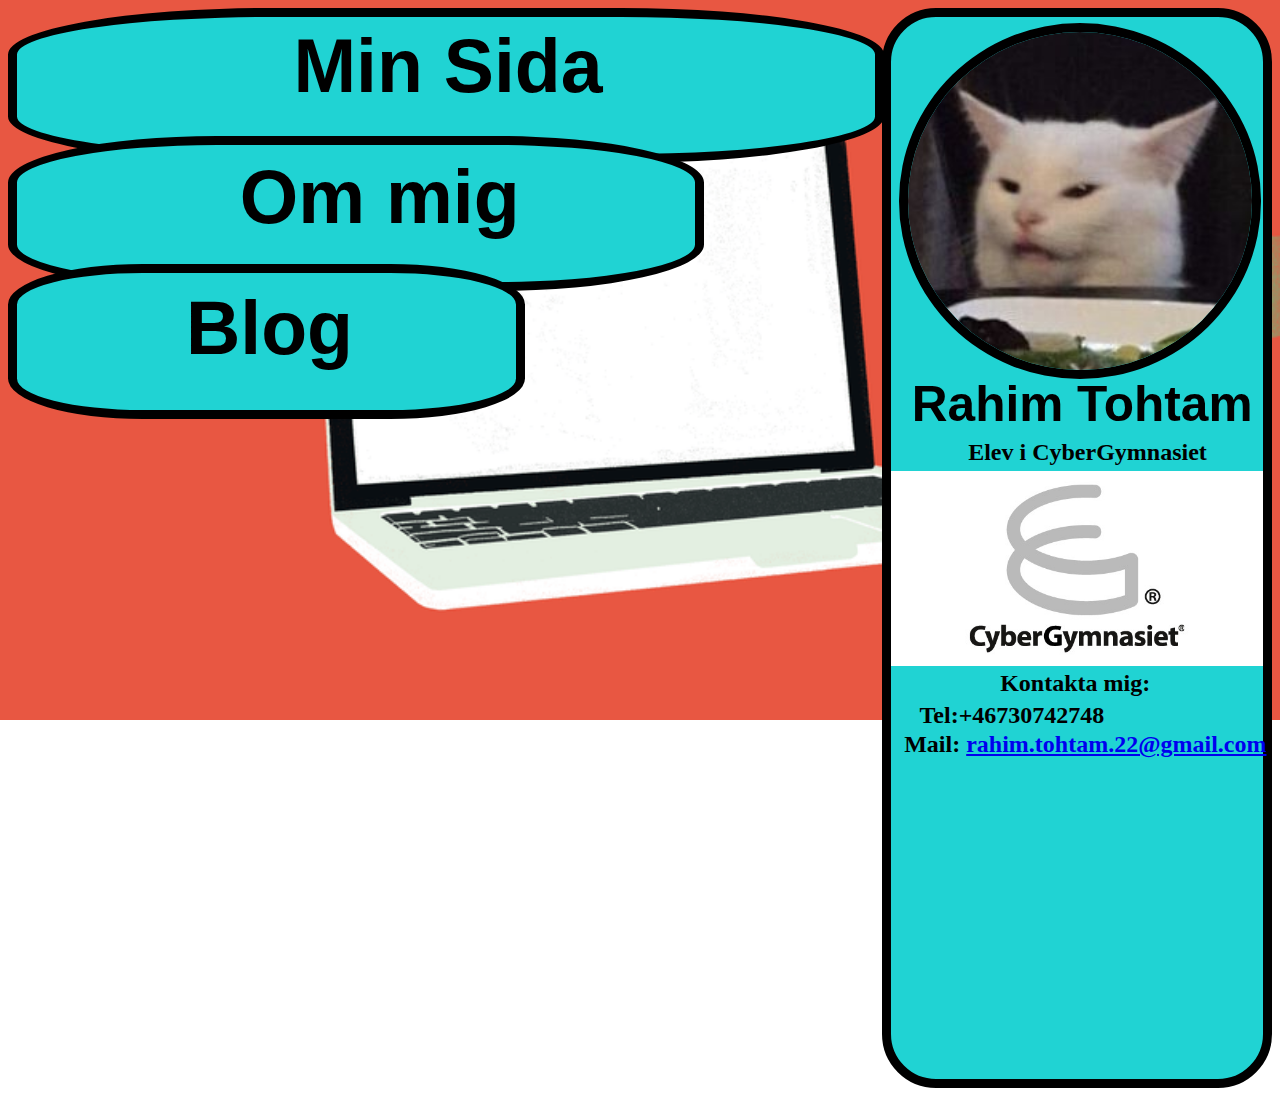
<file: index.html>
<!DOCTYPE html>
<html lang="en">
<head>
    <meta charset="UTF-8">
    <meta name="viewport" content="width=device-width, initial-scale=1.0">
    <meta http-equiv="X-UA-Compatible" content="ie=edge">
    <title>Hemsidan</title>
    <link rel="stylesheet" href="style.css">
    <link rel="shortcut icon" href="3.png" type="image/x-icon">
    <style>
    </style>
</head>
<body class="body">
    <div class="box">
        <h2 class="h2">Min Sida</h2>
        <p><a class="Link" href=""></a></p>
    </div>
    <div class="box2">
        <h2 class="h21">Om mig</h2>
        <p><a class="Link2" href="OmMig.html"></a></p>
    </div>
    <div class="box3">
        <h2 class="h20">Blog</h2>
        <p><a class="Link3" href="Blog.html"></a></p>
    </div>
    <div class="info">
        <img class="img" src="6.png" alt="">
        <h1 class="h1">Rahim Tohtam</h1>
        <h2 class="h22">Elev i CyberGymnasiet</h2>
        <img class="img1" src="5.jpg" alt="">
        <h2 class="h23">Kontakta mig:</h2>
        <h2 class="h24">Tel:+46730742748</h2>
        <h2 class="h25">Mail: <a class="a" href="mailto:rahim.tohtam.22@gmail.com" title="Mein mail">rahim.tohtam.22@gmail.com</a></h2> 
          
    </div>

</body>
</html>
</file>
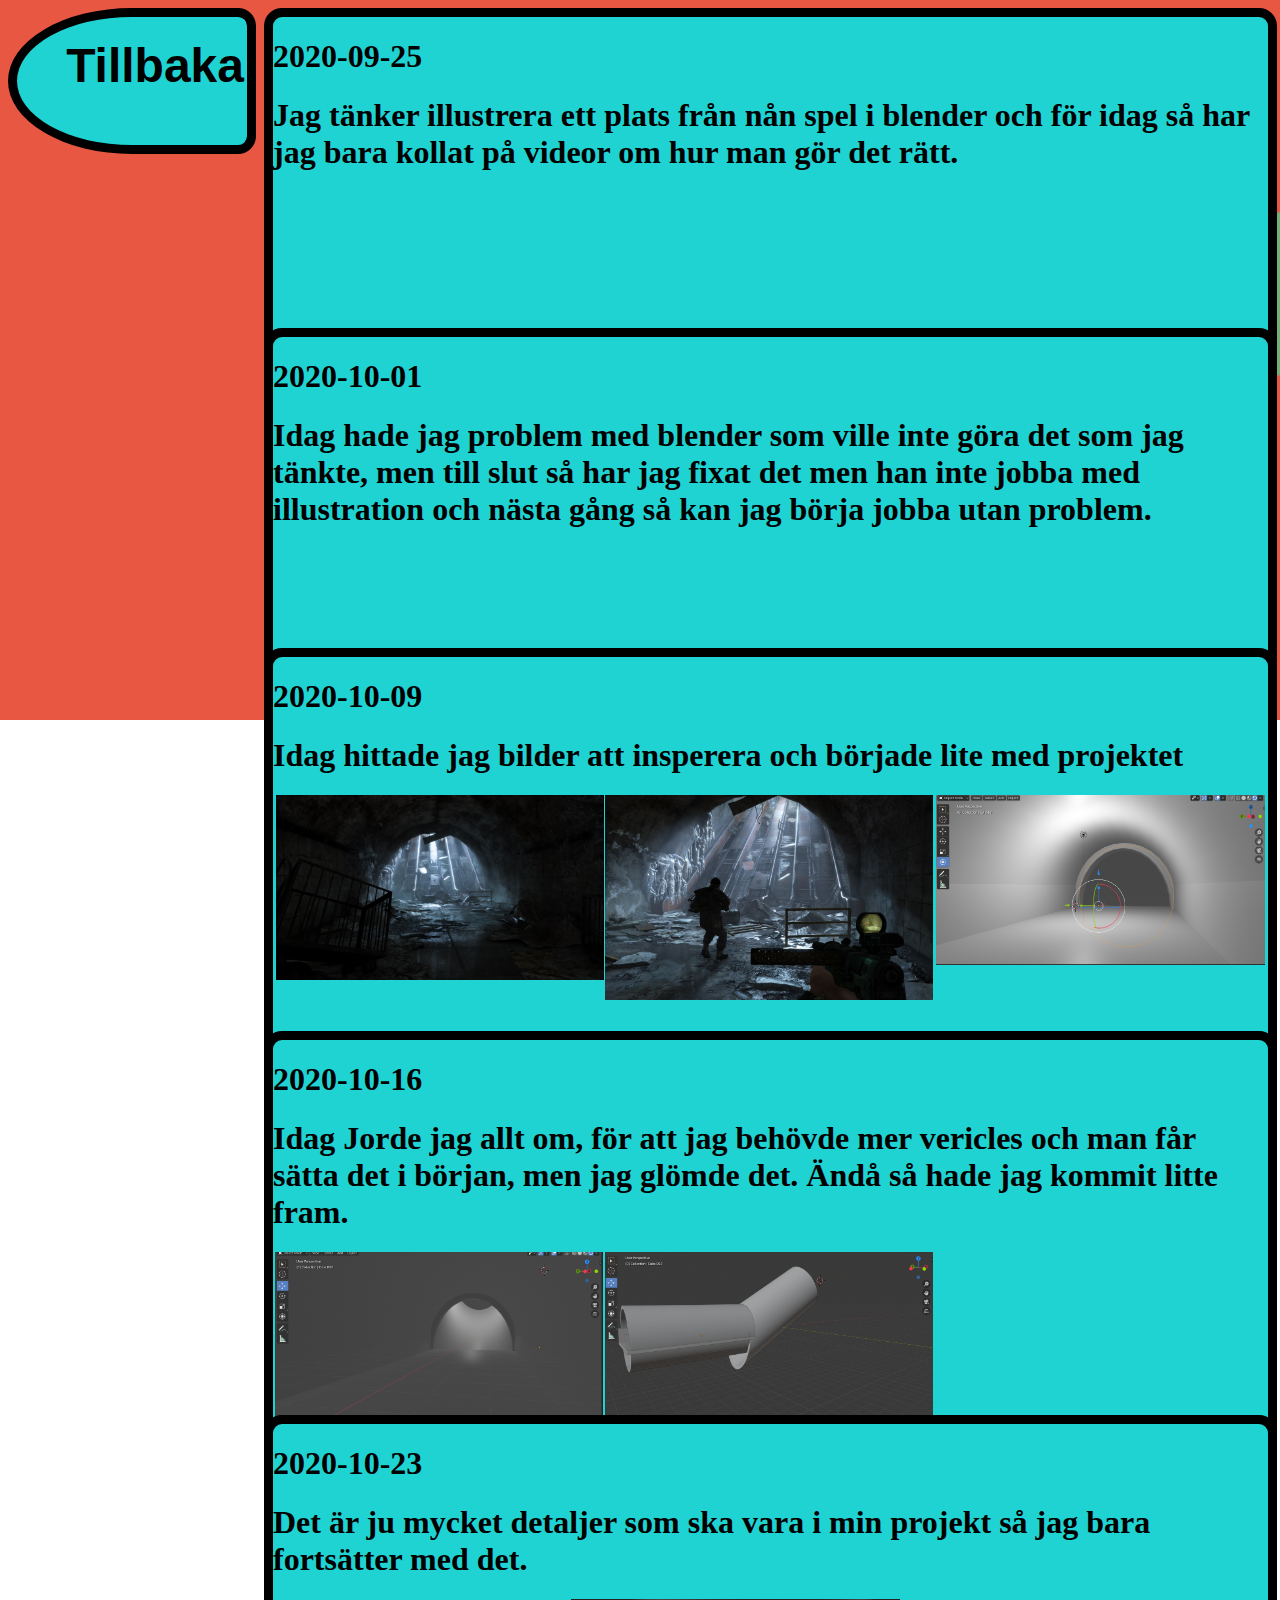
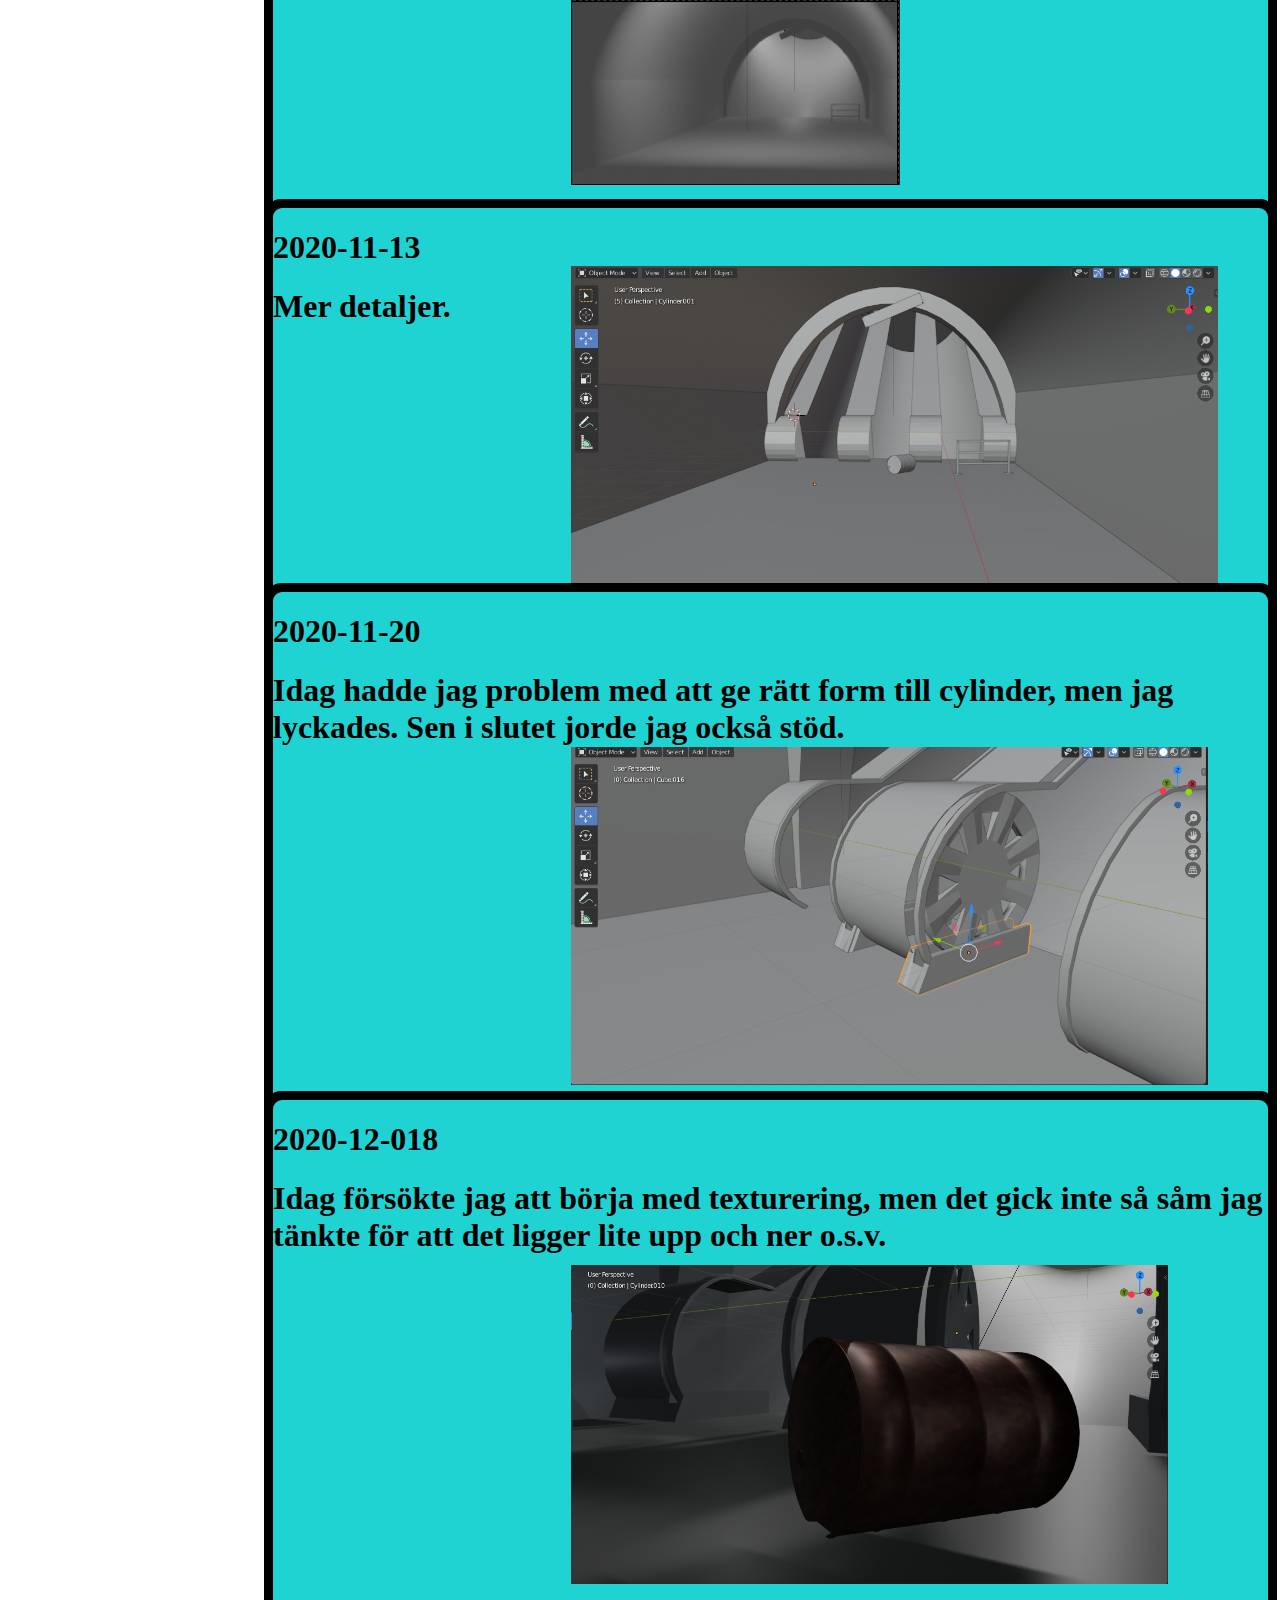
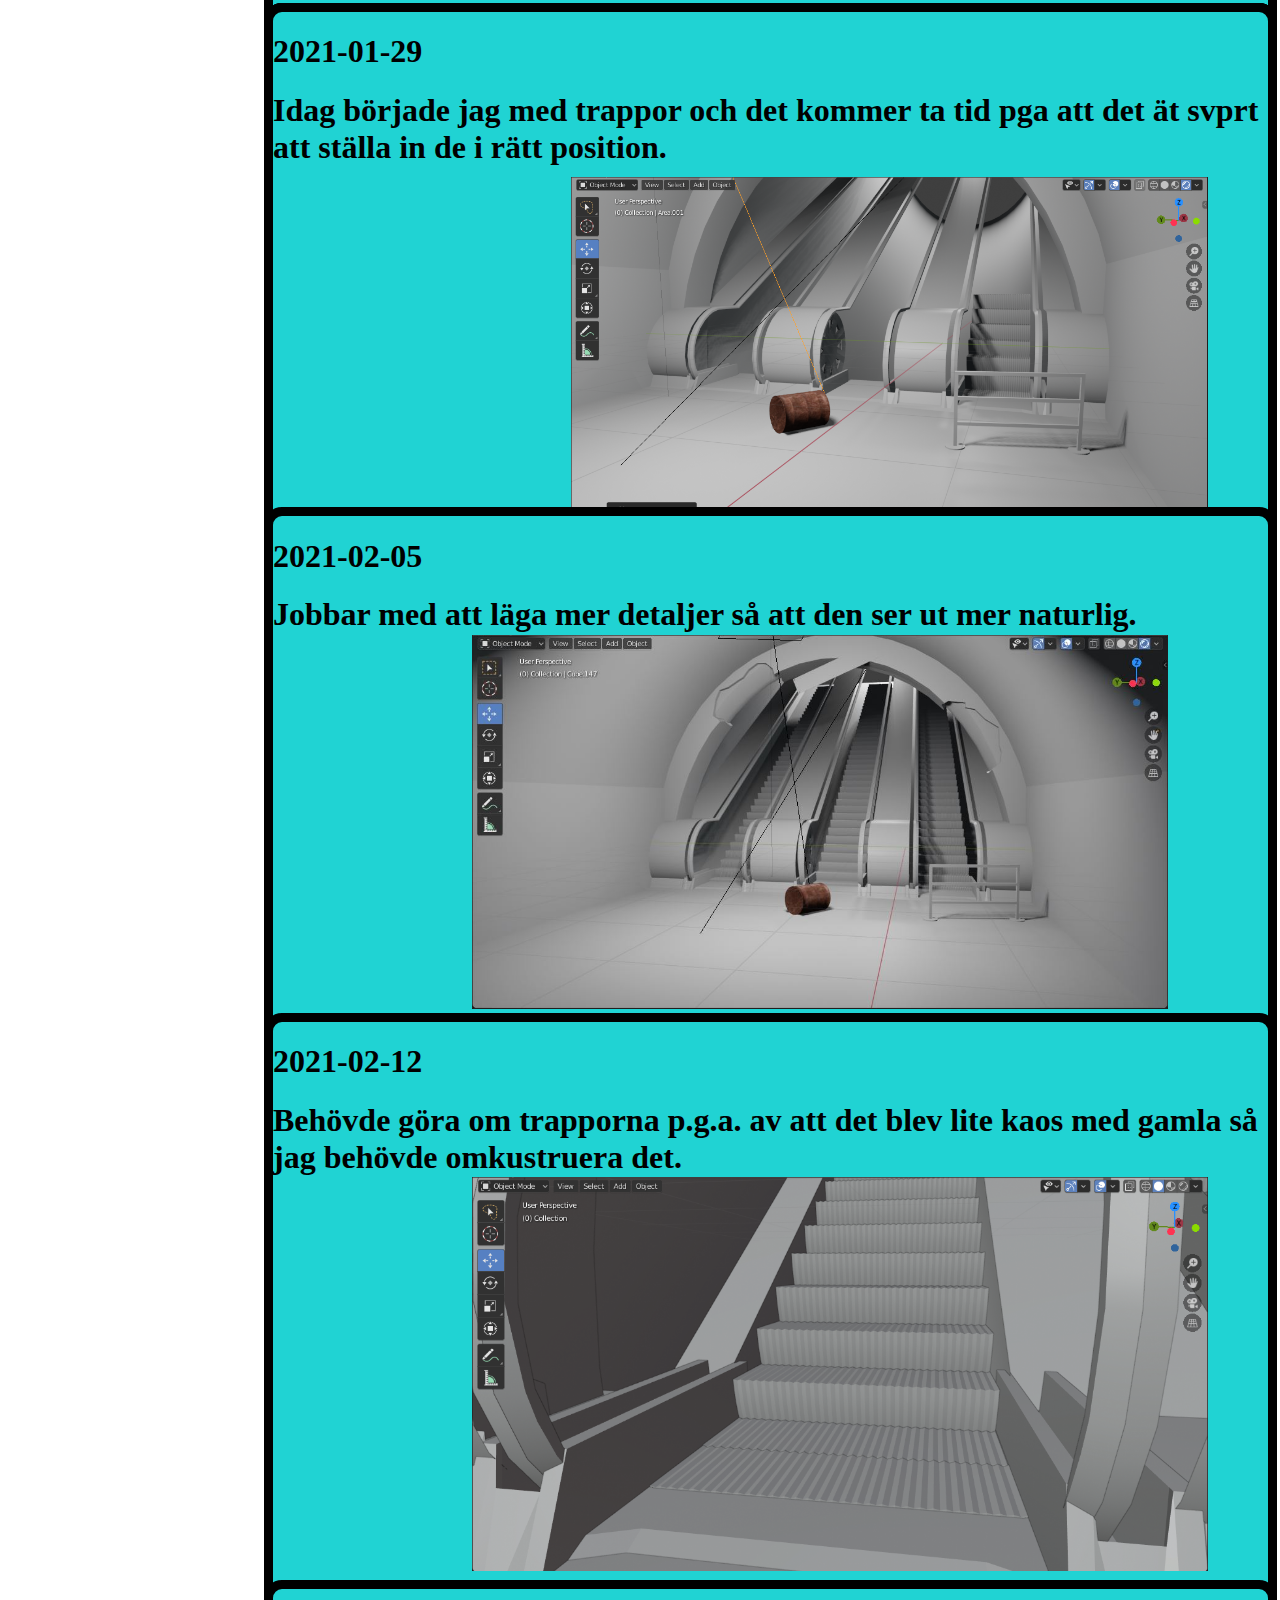
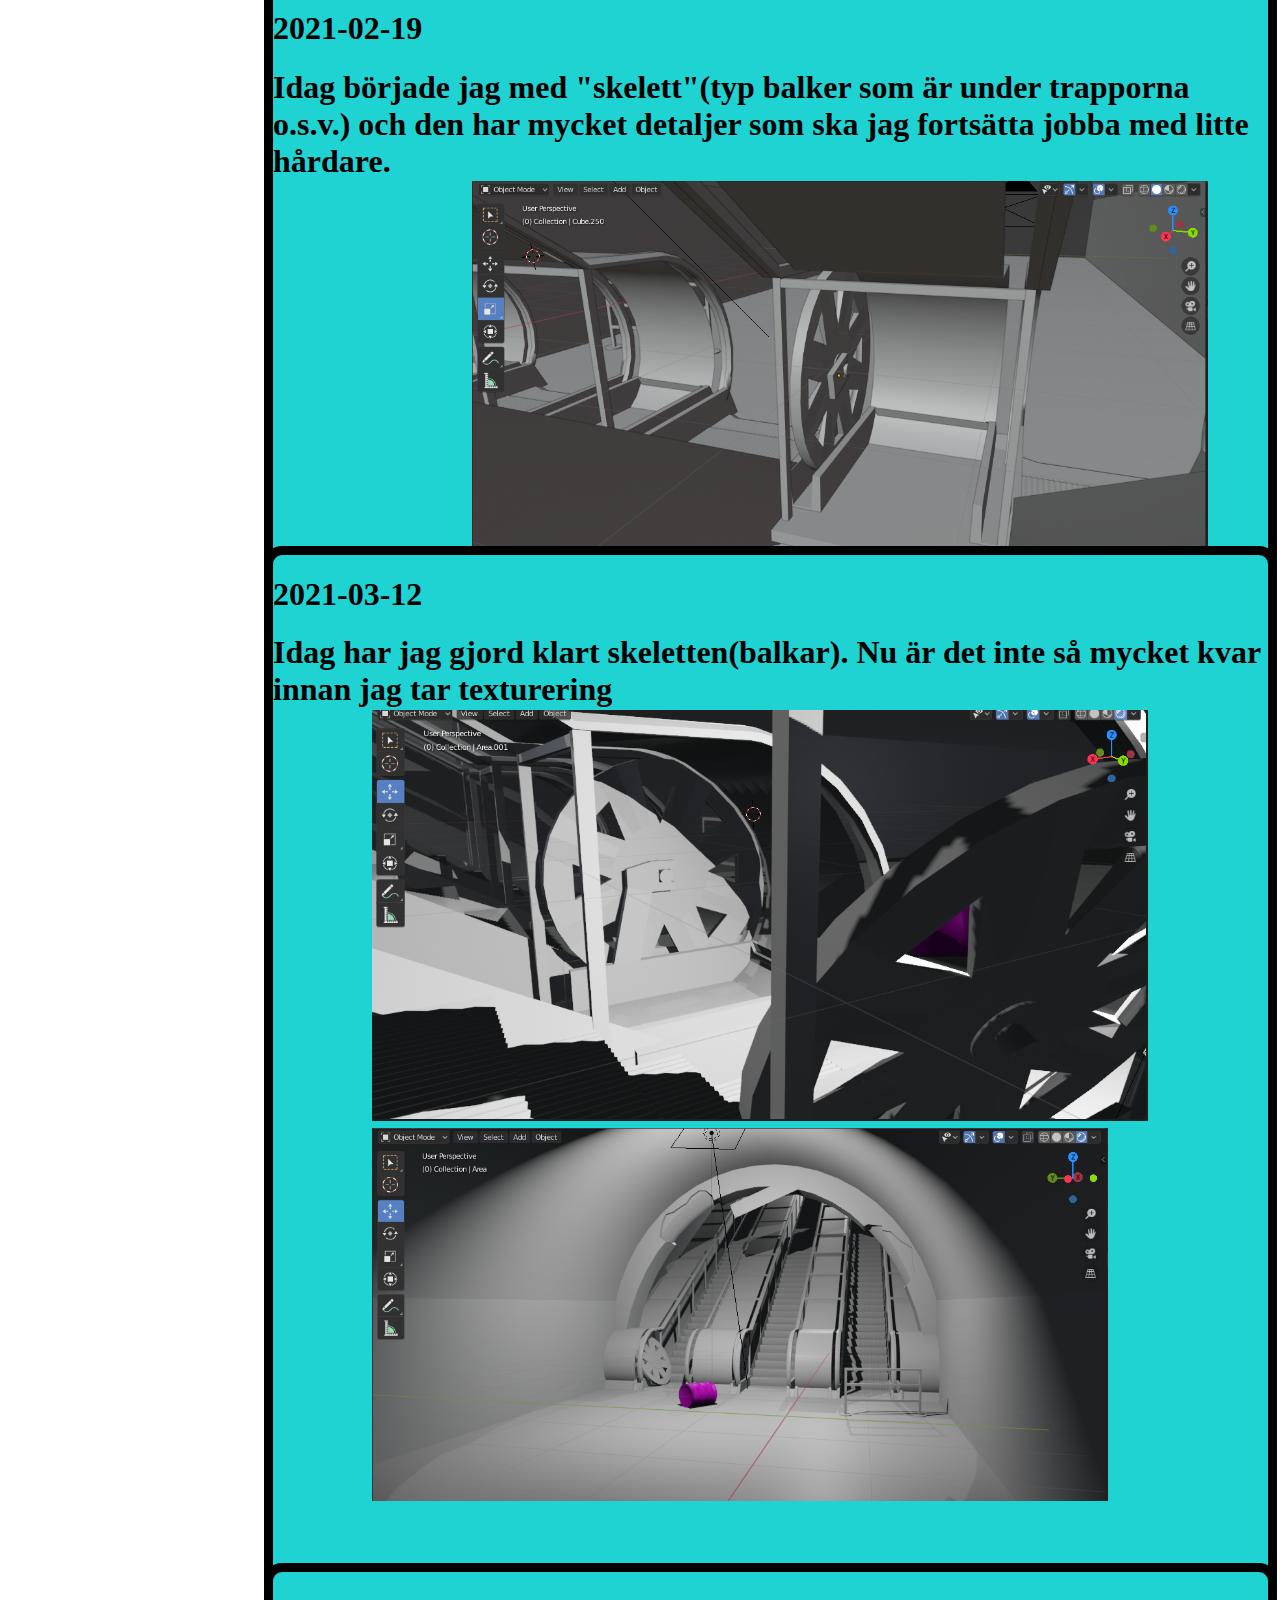
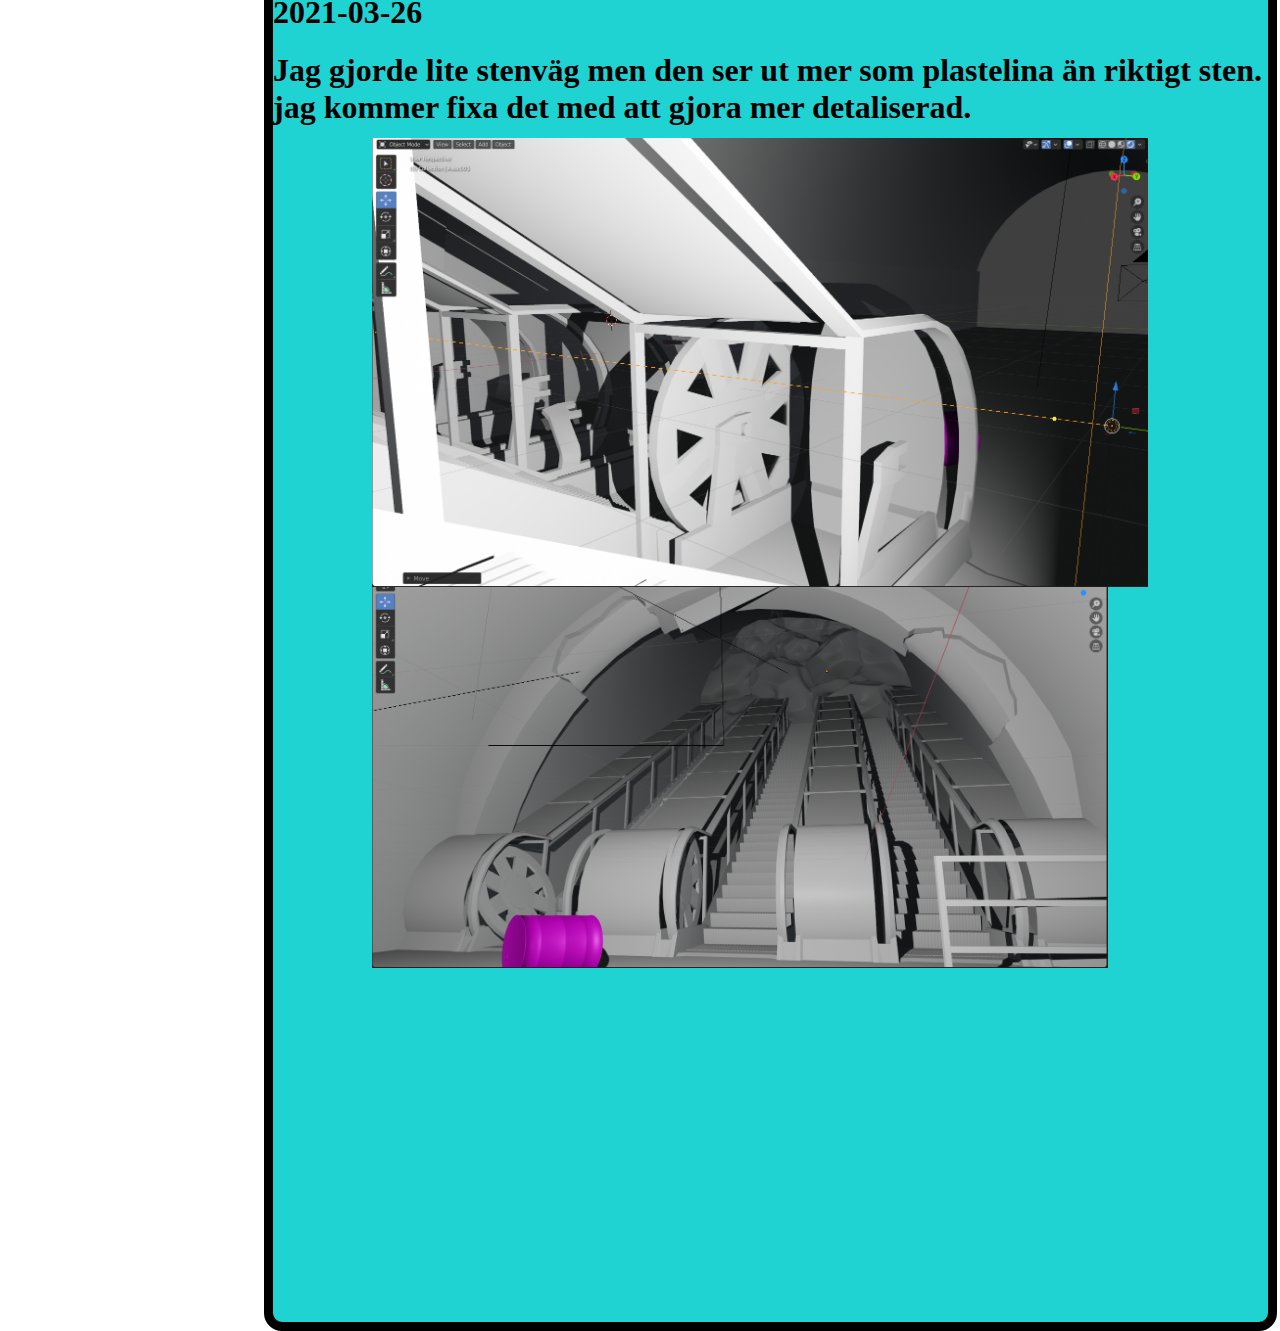
<file: Blog.html>
<!DOCTYPE html>
<html lang="en">
<head>
    <meta charset="UTF-8">
    <meta name="viewport" content="width=device-width, initial-scale=1.0">
    <meta http-equiv="X-UA-Compatible" content="ie=edge">
    <title>Blog</title>
    <link rel="stylesheet" href="style2.css">
    <link rel="shortcut icon" href="3.png" type="image/x-icon">
</head>
<body class="body">
    <div class="box">
        <h2 class="h2">Tillbaka</h2>
        <p><a class="Link" href="index.html"></a></p>
    </div>
    <div class="div">
        <h1 class="h11">2020-09-25</h1>
        <h1 class="h1">Jag tänker illustrera ett plats från nån spel i blender och för idag så har jag bara kollat på videor om hur man gör det rätt.</h1>
    </div>
    <div class="div1">
        <h1 class="h11">2020-10-01</h1>
        <h1 class="h1">Idag hade jag problem med blender som ville inte göra det som jag tänkte, men till slut så har jag fixat det men han inte jobba med illustration och nästa gång så kan jag börja jobba utan problem.</h1>
    </div>
    <div class="div2">
        <h1 class="h12">2020-10-09</h1>
        <h1 class="h3">Idag hittade jag bilder att insperera och började lite med projektet</h1>
        <img class="img1" src="7.png" alt="">
        <img class="img2" src="8.jpeg" alt="">
        <img class="img3" src="9.PNG" alt="">
    </div>
    <div class="div3">
        <h1 class="h3">2020-10-16</h1>
        <h1 class="h4">Idag Jorde jag allt om, för att jag behövde mer vericles och man får sätta det i början, men jag glömde det. Ändå så hade jag kommit litte fram.</h1>
        <img class="img4" src="10.PNG" alt="">
        <img class="img5" src="11.PNG" alt="">
    </div>
    <div class="div4">
        <h1 class="h5">2020-10-23</h1>
        <h1 class="h6"> Det är ju mycket detaljer som ska vara i min projekt så jag bara fortsätter med det.</h1>
        <img class="img6" src="12.PNG" alt="">
    </div>
    <div class="div5">
        <h1 class="h7">2020-11-06</h1>
        <h1 class="h8"> Idag så är fortsätter jag adda mer modeller som ska vara i min illustration</h1>
        <img class="img7" src="13.PNG" alt="">
    </div>
    <div class="div6">
        <h1 class="h9">2020-11-13</h1>
        <h1 class="h10"> Mer detaljer.</h1>
        <img class="img8" src="14.PNG" alt="">
    </div>
    <div class="div7">
        <h1 class="h11">2020-11-20</h1>
        <h1 class="h12"> Idag hadde jag problem med att ge rätt form till cylinder, men jag lyckades. Sen i slutet jorde jag också stöd. </h1>
        <img class="img9" src="15.PNG" alt="">
    </div>
    <div class="div8">
        <h1 class="h13">2020-12-04</h1>
        <h1 class="h14"> Gjorde bara små osynlyga ändringar </h1>
        <img class="img10" src="16.PNG" alt="">
    </div>
    <div class="div9">
        <h1 class="h15">2020-12-018</h1>
        <h1 class="h16">Idag försökte jag att börja med texturering, men det gick inte så såm jag tänkte för att det ligger lite upp och ner o.s.v. </h1>
        <img class="img11" src="17.PNG" alt="">
    </div>
    <div class="div10">
        <h1 class="h15">2021-01-15</h1>
        <h1 class="h16">Idag kollade jag på videor om hur man jobbar med ljuset och skuggur för att minna ser it litte kantiga. </h1>
        <img class="img12" src="18.PNG" alt="">
    </div>
    <div class="div11">
        <h1 class="h15">2021-01-22</h1>
        <h1 class="h17">Blender började crasha på grund av att jag råckade radera en fill, så det tog litte tid för att installera om det. Jag hann bara göra metall protection på marken. </h1>
        <img class="img13" src="19.PNG" alt="">
    </div>
    <div class="div12">
        <h1 class="h15">2021-01-29</h1>
        <h1 class="h17">Idag började jag med trappor och det kommer ta tid pga att det ät svprt att ställa in de i rätt position. </h1>
        <img class="img14" src="20.PNG" alt="">
    </div>
    <div class="div13">
        <h1 class="h15">2021-02-05</h1>
        <h1 class="h17">Jobbar med att läga mer detaljer så att den ser ut mer naturlig.</h1>
        <img class="img15" src="21.JPG" alt="">
    </div>
    <div class="div14">
        <h1 class="h15">2021-02-12</h1>
        <h1 class="h17">Behövde göra om trapporna p.g.a. av att det blev lite kaos med gamla så jag behövde omkustruera det.</h1>
        <img class="img16" src="22.PNG" alt="">
    </div>
    <div class="div15">
        <h1 class="h15">2021-02-19</h1>
        <h1 class="h17">Idag började jag med "skelett"(typ balker som är under trapporna o.s.v.) och den har mycket detaljer som ska jag fortsätta jobba med litte hårdare.</h1>
        <img class="img17" src="23.PNG" alt="">
    </div>
    <div class="div16">
        <h1 class="h15">2021-03-12</h1>
        <h1 class="h17">Idag har jag gjord klart skeletten(balkar). Nu är det inte så mycket kvar innan jag tar texturering </h1>
        <img class="img18" src="24.PNG" alt="">
        <img class="img19" src="25.PNG" alt="">
    </div>
    <div class="div17">
        <h1 class="h15">2021-03-26</h1>
        <h1 class="h17">Jag gjorde lite stenväg men den ser ut mer som plastelina än riktigt sten. jag kommer fixa det med att gjora mer detaliserad.  </h1>
        <img class="img20" src="26.PNG" alt="">
        <img class="img21" src="27.PNG" alt="">
    </div>
</body>
</html>
</file>
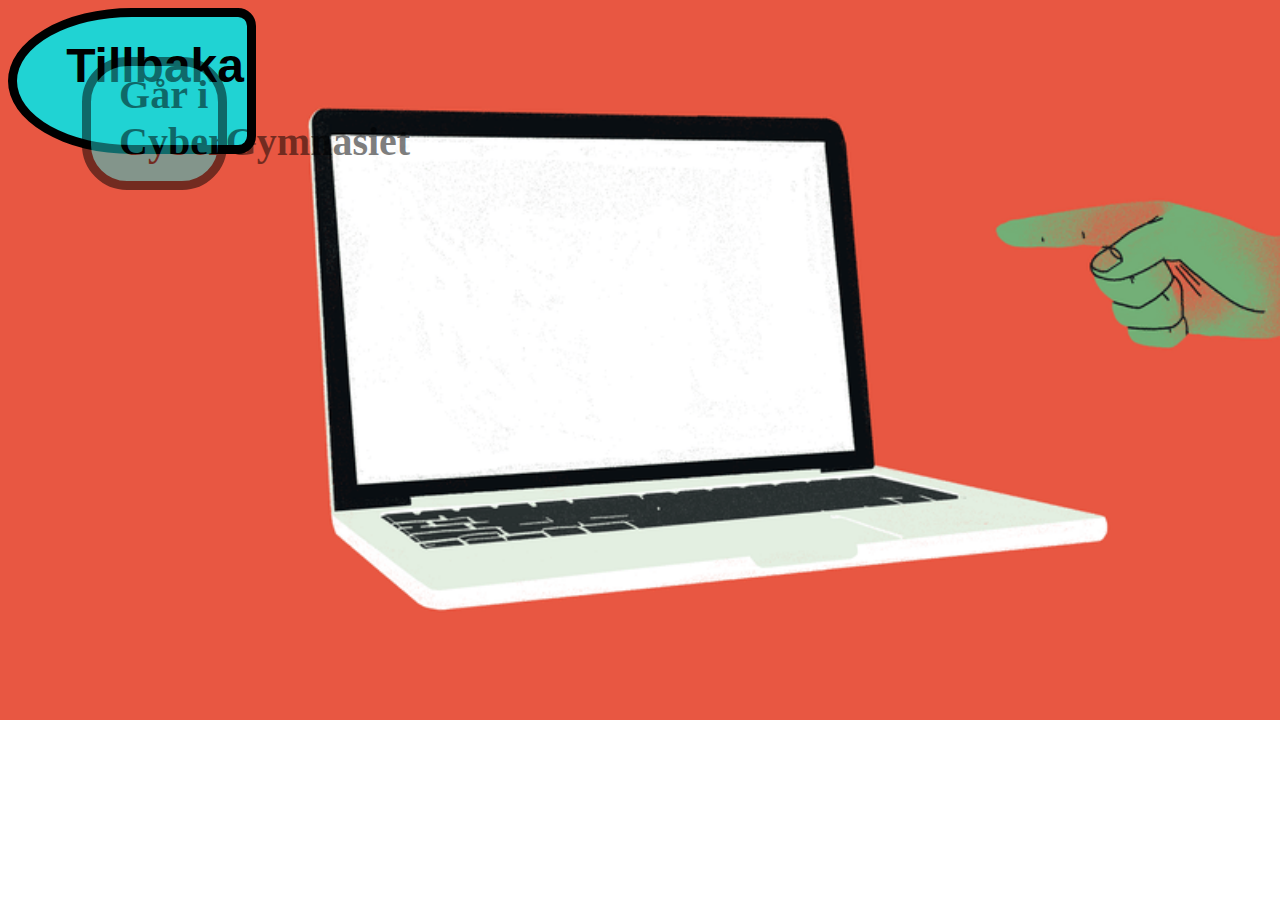
<file: index1.html>
<!DOCTYPE html>
<html lang="en">
<head>
    <meta charset="UTF-8">
    <meta name="viewport" content="width=device-width, initial-scale=1.0">
    <meta http-equiv="X-UA-Compatible" content="ie=edge">
    <title>Document</title>
    <link rel="stylesheet" href="style1.css">
    <link rel="shortcut icon" href="3.png" type="image/x-icon">
</head>
<body class="body">
    <div class="box">
        <h2 class="h2">Tillbaka</h2>
        <p><a class="Link" href="index.html"></a></p>
        <div class="div">
            <h2 class="h21">Går i CyberGymnasiet</h2>
        </div>
    </div>
</body>
</html>
</file>
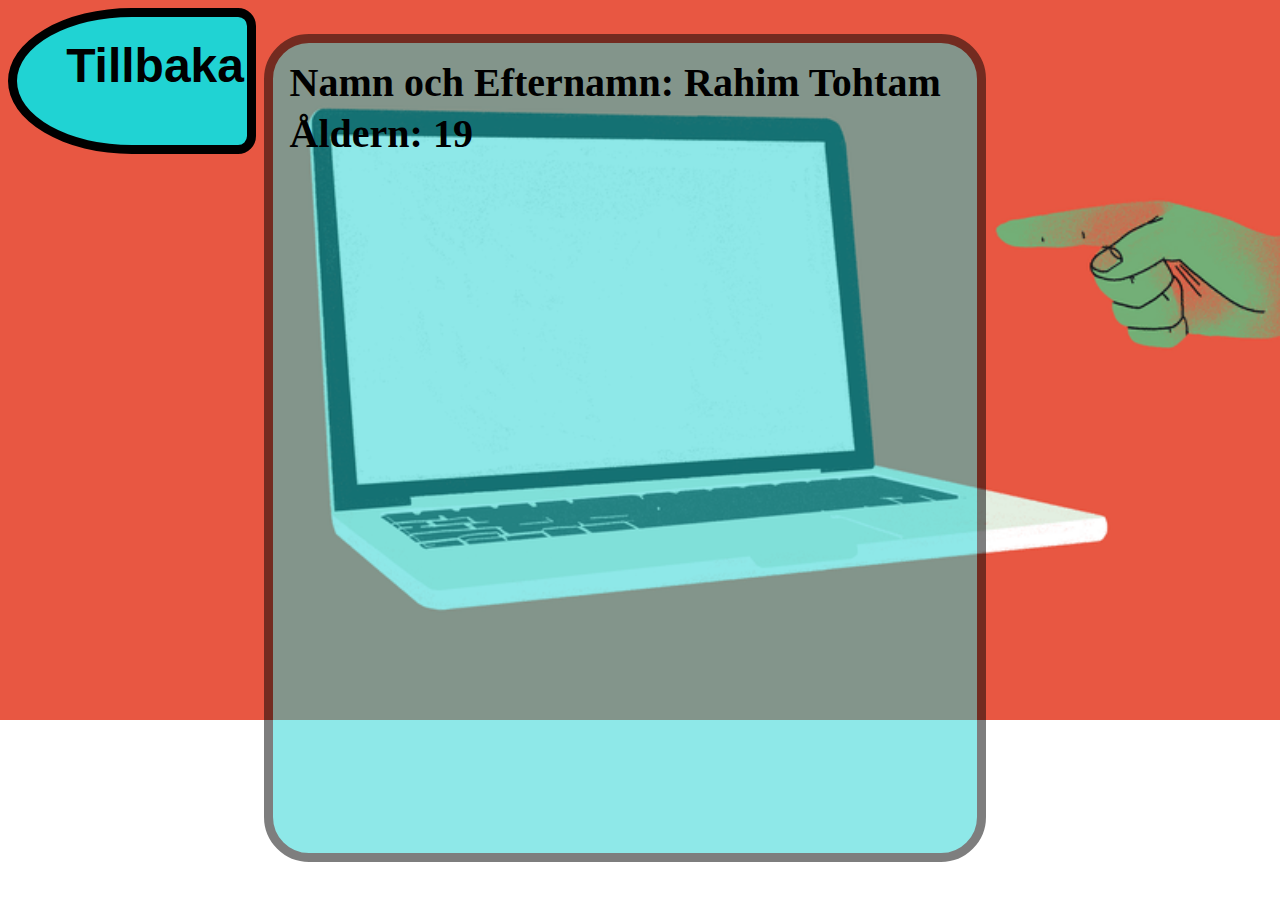
<file: OmMig.html>
<!DOCTYPE html>
<html lang="en">
<head>
    <meta charset="UTF-8">
    <meta name="viewport" content="width=device-width, initial-scale=1.0">
    <meta http-equiv="X-UA-Compatible" content="ie=edge">
    <title>Om Mig</title>
    <link rel="stylesheet" href="style1.css">
    <link rel="shortcut icon" href="3.png" type="image/x-icon">
</head>
<body class="body">
    <div class="box">
        <h2 class="h2">Tillbaka</h2>
        <p><a class="Link" href="index.html"></a></p>
    </div>
    <div class="div"></div>
    <h2 class="h21">Namn och Efternamn: Rahim Tohtam</h2>
    <h2 class="h22">Åldern: 19</h2>
</body>
</html>
</file>
<file: style.css>
.body
{
background-image:url(gigigi.gif);
background-repeat: no-repeat;
background-attachment: fixed;
background-size: 100%;
height: 100%;
}
.box {
    position: absolute;
    width: 64%;
    height: 11%;
    background-color: rgb(32, 211, 211);
    padding: 1.5%;
    border-radius: 30%;
    border: 1vh solid black;  
 }
 .Link{
    position: absolute;
    width: 100%;
    height: 100%;
    top: 0%;
    left: 0%;
    background-color: white;
    opacity: 0;
    filter: alpha(opacity=1);
    border-radius: 26%;
 }
 
 .h2{
      position: absolute;
      display: block;
      font-size: 4.7em;
      font-family: Impact, Haettenschweiler, 'Arial Narrow Bold', sans-serif;
      margin-top: -1.5%;
      margin-left: 30%;
 }
 .box2{
     position: absolute;
     width: 50%;
     height: 11%;
     background-color: rgb(32, 211, 211);
     padding: 1.5%;
     border-radius: 30%;
     margin-top: 10% ;
     border: 1vh solid black;
 }
 .Link2{
     position: absolute;
     width: 100% ;
     height: 100%;
     top: 0%;
     left: 0%;
     background-color: white;
     opacity: 0;
     filter: alpha(opacity=1);
     border-radius: 26%;
 }
 .h21{
     position: absolute;
      display: block;
      font-size: 4.7em;
      font-family: Impact, Haettenschweiler, 'Arial Narrow Bold', sans-serif;
      margin-top: -1.5%;
      margin-left: 30%;
}
 .box3{
     position: absolute;
     width: 36%;
     height: 11%;
     background-color: rgb(32, 211, 211);
     padding: 1.5%;
     border-radius: 26%;
     margin-top: 20% ;
     border: 1vh solid black;
}
.Link3{
     position: absolute;
     width: 100% ;
     height: 100%;
     top: 0%;
     left: 0%;
     background-color: white;
     opacity: 0;
     filter: alpha(opacity=1);
}
.h20{
     position: absolute;
      display: block;
      font-size: 4.7em;
      font-family: Impact, Haettenschweiler, 'Arial Narrow Bold', sans-serif;
      margin-top: -1.5%;
      margin-left: 30%;
}
 
 .img{       
     position: absolute;
     border: 1vh solid black;
     width: 26.9%;
     margin-left: 0.6%;
     margin-top: 0.5%;
     border-radius: 100%;
 }
.info{
     margin-top: 0%;
     float: right;
     background-color: rgb(32, 211, 211);
     width: 29.4%;
     height: 118vh;
     border: 1vh solid black;
     border-radius: 6vh;
     margin-bottom: 0.5%;
}
.h1{
     position: absolute;
     font-family: -apple-system, BlinkMacSystemFont, 'Segoe UI', Roboto, Oxygen, Ubuntu, Cantarell, 'Open Sans', 'Helvetica Neue', sans-serif;
     margin-left: 1.59%;
     font-size: 3.1em;
     margin-top: 28%;
}
.h22{
     position: absolute;
     margin-top: 33%;
     margin-left: 6%;
}
.img1{
     position: absolute;
     margin-top: 35.5%;
     width: 29%;
    
}
.h23{
     position: absolute;
     margin-top: 51%;
     margin-left: 8.5%;
}
.h24{
     position: absolute;
     margin-top: 53.5%;
     margin-left: 2.2%;
}
.h25{
     position: absolute;
     margin-top: 55.8%;
     margin-left:1% ;
}
</file>
<file: style2.css>
.body
{
   background-image:url(gigigi.gif);
   background-repeat: no-repeat;
   background-attachment: fixed;
   background-size: 100%;
   height: 100%;
}
.box {
   position: absolute;
    width: 15%;
    height: 10%;
    background-color: rgb(32, 211, 211);
    padding: 1.5%;
    border-radius: 50% 2vh 2vh 50%;
    border: 1vh solid black;
 }
 .Link{
    position: absolute;
    width: 100%;
    height: 100%;
    top: 0%;
    left: 0%;
    background-color: white;
    opacity: 0;
    filter: alpha(opacity=1);
    border-radius: 50% 2vh 2vh 50% ;
 }
 .h2{
    position: absolute;
    color: black;
    font-size: 3em;
    font-family: Impact, Haettenschweiler, 'Arial Narrow Bold', sans-serif;
    margin-left: 13%;
    margin-top: 0.9%;
}
.div{
   position: absolute;
   background-color: rgb(32, 211, 211);
   border: 1vh solid black;
   border-radius: 2vh;
   width: 77.7%;
   height: 50%;
   margin-left: 20%;
}
.div1{
   position: absolute;
   background-color: rgb(32, 211, 211);
   border: 1vh solid black;
   border-radius: 2vh;
   width: 77.7%;
   height: 50%;
   margin-left: 20%;
   margin-top: 25%;
}
.div2{
   position: absolute;
   background-color: rgb(32, 211, 211);
   border: 1vh solid black;
   border-radius: 2vh;
   width: 77.7%;
   height: 60%;
   margin-left: 20%;
   margin-top: 50%;
}
.img1{
   position: absolute;
   width: 33%;
   margin-left:0.3%;
}
.img2{
   position: absolute;
   width: 33%;
   margin-left:33.4%;
}
.img3{
   position: absolute;
   width: 33%;
   margin-left:66.7%;
}
.div3{
   position: absolute;
   background-color: rgb(32, 211, 211);
   border: 1vh solid black;
   border-radius: 2vh;
   width: 77.7%;
   height: 60%;
   margin-left: 20%;
   margin-top: 79.9%;
}
.img4{
   position: absolute;
   width: 33%;
   margin-left:0.2%;
}
.img5{
   position: absolute;
   width: 33%;
   margin-left:33.4%;
}
.div4{
   position: absolute;
   background-color: rgb(32, 211, 211);
   border: 1vh solid black;
   border-radius: 2vh;
   width: 77.7%;
   height: 60%;
   margin-left: 20%;
   margin-top: 109.9%;
}
.img6{
   position: absolute;
   width: 33%;
   margin-left:30%;
}
.div5{
   position: absolute;
   background-color: rgb(32, 211, 211);
   border: 1vh solid black;
   border-radius: 2vh;
   width: 77.7%;
   height: 60%;
   margin-left: 20%;
   margin-top: 139.9%;
}
.img7{
   position: absolute;
   width: 37.5%;
   margin-left:30%;
   margin-top: -2%;
}
.div6{
   position: absolute;
   background-color: rgb(32, 211, 211);
   border: 1vh solid black;
   border-radius: 2vh;
   width: 77.7%;
   height: 60%;
   margin-left: 20%;
   margin-top: 139.9%;
}
.img8{
   position: absolute;
   width: 65%;
   margin-left:30%;
   margin-top: -8%;
}
.div7{
   position: absolute;
   background-color: rgb(32, 211, 211);
   border: 1vh solid black;
   border-radius: 2vh;
   width: 77.7%;
   height: 80%;
   margin-left: 20%;
   margin-top: 169.9%;
}
.img9{
   position: absolute;
   width: 64%;
   margin-left:30%;
   margin-top: -2%
}
.div8{
   position: absolute;
   background-color: rgb(32, 211, 211);
   border: 1vh solid black;
   border-radius: 2vh;
   width: 77.7%;
   height: 80%;
   margin-left: 20%;
   margin-top: 209.6%;
}
.img10{
   position: absolute;
   width: 54%;
   margin-left:30%;
   margin-top: -2%
}
.div9{
   position: absolute;
   background-color: rgb(32, 211, 211);
   border: 1vh solid black;
   border-radius: 2vh;
   width: 77.7%;
   height: 80%;
   margin-left: 20%;
   margin-top: 209.6%;
}
.img11{
   position: absolute;
   width: 60%;
   margin-left:30%;
   margin-top: -1%
}
.div10{
   position: absolute;
   background-color: rgb(32, 211, 211);
   border: 1vh solid black;
   border-radius: 2vh;
   width: 77.7%;
   height: 80%;
   margin-left: 20%;
   margin-top: 249.6%;
}
.img12{
   position: absolute;
   width: 62%;
   margin-left:30%;
   margin-top: -2%
}
.div11{
   position: absolute;
   background-color: rgb(32, 211, 211);
   border: 1vh solid black;
   border-radius: 2vh;
   width: 77.7%;
   height: 80%;
   margin-left: 20%;
   margin-top: 249.6%;
}
.img13{
   position: absolute;
   width: 60%;
   margin-left:30%;
   margin-top: -4%
}
.div12{
   position: absolute;
   background-color: rgb(32, 211, 211);
   border: 1vh solid black;
   border-radius: 2vh;
   width: 77.7%;
   height: 80%;
   margin-left: 20%;
   margin-top: 249.6%;
}
.img14{
   position: absolute;
   width: 64%;
   margin-left:30%;
   margin-top: -1%
}
.div13{
   position: absolute;
   background-color: rgb(32, 211, 211);
   border: 1vh solid black;
   border-radius: 2vh;
   width: 77.7%;
   height: 80%;
   margin-left: 20%;
   margin-top: 289%;
}
.img15{
   position: absolute;
   width: 70%;
   margin-left:20%;
   margin-top: -2%
}
.div14{
   position: absolute;
   background-color: rgb(32, 211, 211);
   border: 1vh solid black;
   border-radius: 2vh;
   width: 77.7%;
   height: 90%;
   margin-left: 20%;
   margin-top: 328.5%;
}
.img16{
   position: absolute;
   width: 74%;
   margin-left:20%;
   margin-top: -2%
}
.div15{
   position: absolute;
   background-color: rgb(32, 211, 211);
   border: 1vh solid black;
   border-radius: 2vh;
   width: 77.7%;
   height: 90%;
   margin-left: 20%;
   margin-top: 372.8%;
}
.img17{
   position: absolute;
   width: 74%;
   margin-left:20%;
   margin-top: -2%
}
.div16{
   position: absolute;
   background-color: rgb(32, 211, 211);
   border: 1vh solid black;
   border-radius: 2vh;
   width: 77.7%;
   height: 155%;
   margin-left: 20%;
   margin-top: 417%;
}
.img18{
   position: absolute;
   width: 74%;
   margin-left:10%;
   margin-top: 40%
}
.img19{
   position: absolute;
   width: 78%;
   margin-left:10%;
   margin-top: -2%
}
.div17{
   position: absolute;
   background-color: rgb(32, 211, 211);
   border: 1vh solid black;
   border-radius: 2vh;
   width: 77.7%;
   height: 150%;
   margin-left: 20%;
   margin-top:496.5%;
}
.img20{
   position: absolute;
   width: 74%;
   margin-left:10%;
   margin-top: 40%
}
.img21{
   position: absolute;
   width: 78%;
   margin-left:10%;
   margin-top: -1%
}
</file>
<file: style1.css>
.body
{
background-image:url(gigigi.gif);
background-repeat: no-repeat;
background-attachment: fixed;
background-size: 100%;
height: 100%;
}
.box {
   position: absolute;
    width: 15%;
    height: 10%;
    background-color: rgb(32, 211, 211);
    padding: 1.5%;
    border-radius: 50% 2vh 2vh 50%;
    border: 1vh solid black;
 }
 .Link{
    position: absolute;
    width: 100%;
    height: 100%;
    top: 0%;
    left: 0%;
    background-color: white;
    opacity: 0;
    filter: alpha(opacity=1);
    border-radius: 50% 2vh 2vh 50% ;
 }
 .h2{
    position: absolute;
    color: black;
    font-size: 3em;
    font-family: Impact, Haettenschweiler, 'Arial Narrow Bold', sans-serif;
    margin-left: 13%;
    margin-top: 0.9%;
}
 .div{
    position: absolute;
    width: 55%;
    height: 90%;
    background-color:rgb(32, 211, 211);
    margin-left: 20%;
    margin-top: 2%;
    border: 1vh solid black;
    opacity: 0.5;
    border-radius: 5vh;
 }
 .h21{
    position: absolute;
    font-size: 2.5em;
    margin-top: 4%;
    margin-left: 22%;
    font-family: Cambria, Cochin, Georgia, Times, 'Times New Roman', serif;
    color: black;
 }
 .h22{
   position: absolute;
    font-size: 2.5em;
    margin-top: 8%;
    margin-left: 22%;
    font-family: Cambria, Cochin, Georgia, Times, 'Times New Roman', serif;
    color: black;
}
</file>
